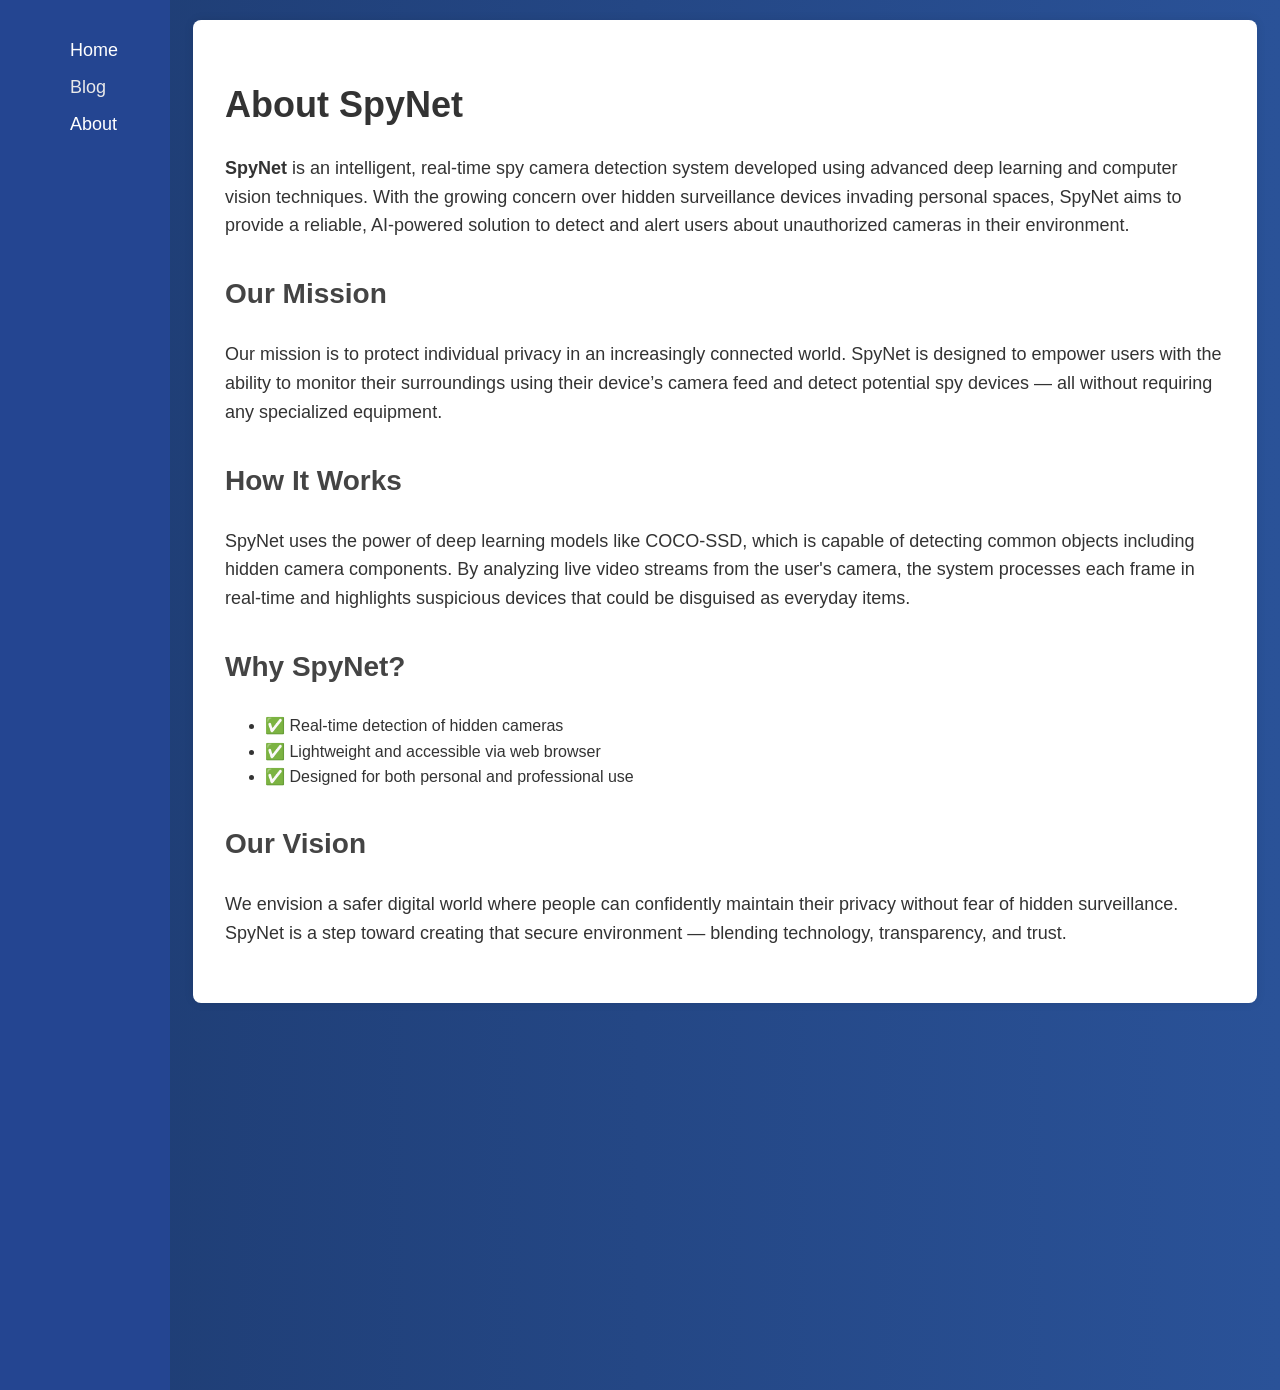
<file: about.html>
<!DOCTYPE html>
<html>
<head>
  <title>SpyNet - </title>
  <style>
    body {
      font-family: Arial, sans-serif;
      line-height: 1.6;
      color: #333;
      background: linear-gradient(to right, #1e3c72, #2a5298);
      margin: 0;
    }
.container {
  display: flex;
}

nav {
 width: 130px;              
  height: 150vh; 
  background: #244591;
  padding: 20px;
}

nav ul {
    list-style-type: none;
    display: flex;
    flex-direction: column;
    align-items: left;
    gap: 0.5rem;
}

nav ul li {
  margin: 0 10px;
}

nav ul li a {
  color: #fff;
  text-decoration: none;
  font-size: 18px;
  transition: color 0.3s ease;
}

nav ul li a.active,
nav ul li a:hover {
  color: #eaeaea;
}


    main {
      flex:1;
      max-width: 1000px;
      margin: auto;
      padding: 2rem;
      background-color: #fff;
      box-shadow: 0 0 10px rgba(0, 0, 0, 0.1);
      border-radius: 8px;
      margin-top: 20px;
    }
    h1 {
      font-size: 36px;
      color: #333;
      margin-bottom: 20px;
    }
    h2 {
      font-size: 28px;
      color: #444;
      margin-top: 2rem;
    }
    img {
      max-width: 100%;
      height: auto;
      border-radius: 8px;
      margin: 20px 0;
    }
    p {
      margin-bottom: 1.5rem;
      font-size: 18px;
    }
    section {
      padding: 2rem 0;
      border-top: 1px solid #dd;
    }
   
    }
  </style>
</head>
<body>
<div class="container">
    <nav>
      <ul>
        <li><a href="index.html">Home</a></li>
        <li><a href="blog.html" class="active">Blog</a></li>
        <li><a href="about.html">About</a></li>
      </ul>
    </nav>
  <main>
    
  <h1>About SpyNet</h1>
  <p><strong>SpyNet</strong> is an intelligent, real-time spy camera detection system developed using advanced deep learning and computer vision techniques. With the growing concern over hidden surveillance devices invading personal spaces, SpyNet aims to provide a reliable, AI-powered solution to detect and alert users about unauthorized cameras in their environment.</p>
  
  <h2>Our Mission</h2>
  <p>Our mission is to protect individual privacy in an increasingly connected world. SpyNet is designed to empower users with the ability to monitor their surroundings using their device’s camera feed and detect potential spy devices — all without requiring any specialized equipment.</p>

  <h2>How It Works</h2>
  <p>SpyNet uses the power of deep learning models like COCO-SSD, which is capable of detecting common objects including hidden camera components. By analyzing live video streams from the user's camera, the system processes each frame in real-time and highlights suspicious devices that could be disguised as everyday items.</p>

  <h2>Why SpyNet?</h2>
  <ul>
    <li>✅ Real-time detection of hidden cameras</li>
    <li>✅ Lightweight and accessible via web browser</li>
    <li>✅ Designed for both personal and professional use</li>
  </ul>

  <h2>Our Vision</h2>
  <p>We envision a safer digital world where people can confidently maintain their privacy without fear of hidden surveillance. SpyNet is a step toward creating that secure environment — blending technology, transparency, and trust.</p>
  
  </main>
</div>
</body>
</html>
</file>
